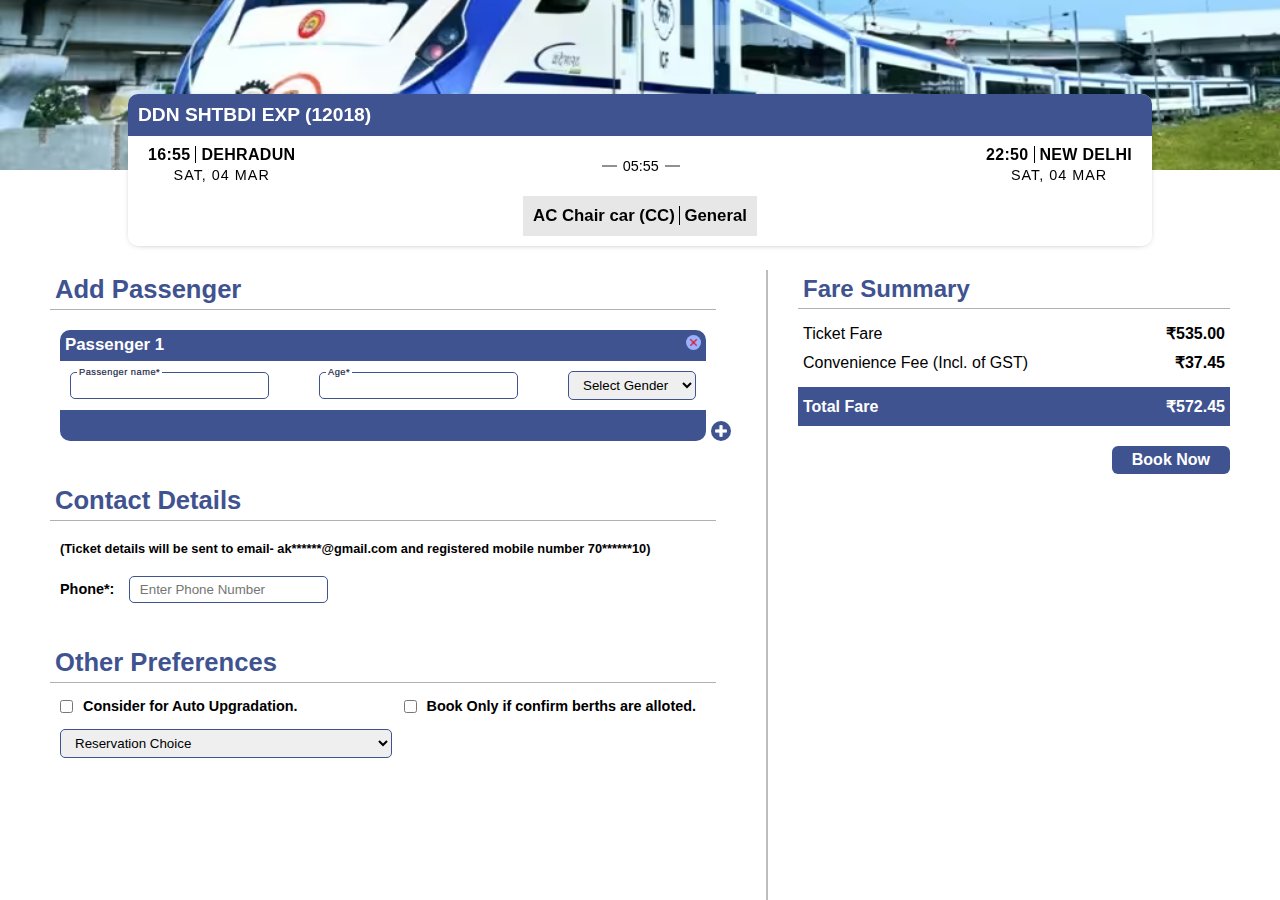
<file: index.html>
<!DOCTYPE html>
<html lang="en">
  <head>
    <meta charset="UTF-8" />
    <meta name="viewport" content="width=device-width, initial-scale=1.0" />
    <link rel="icon" type="image/x-icon" href="./assets/images/irctcLogo.webp">
    <title>Ticket Booking</title>

    <link rel="stylesheet" href="./assets/style/style.css" />
  </head>

  <body>
    <div class="loaderBox" id="loader">
      <img src="./assets/images/trainLoader.gif" alt="loading......"/>
    </div>

    <div class="loaderBox mssgBox" id="mssgBox">
      <div class="mssg">
        <img class="delete mssgCross" src="./assets/images/cross.png" onclick=" hideMssg();" />
        Fill All Details
      </div>
    </div>

    <div class="main">
      <div class="innerMain">
        <div class="imgBox">
          <div class="trainName">
            <h1>DDN SHTBDI EXP (12018)</h1>
            <div class="timeBox">
              <div class="stationBox">
                <h1>16:55<span>DEHRADUN</span></h1>
                <p>SAT, 04 MAR</p>
              </div>
              <div class="time">
                <span></span>
                05:55
                <span></span>
              </div>
              <div class="stationBox">
                <h1>22:50<span>NEW DELHI</span></h1>
                <p>SAT, 04 MAR</p>
              </div>
            </div>
            <div class="coach">AC Chair car (CC) <span>General</span></div>
          </div>
        </div>

        <div class="formBox">
          <div class="detailsBox">
            <form id="form">
            <div class="infoBox passengerBox" id="passengerBox" style="position: relative;">
              <div class="infoHead">
                <h1>Add Passenger</h1>

              </div>

              <div class="passDetailBox" id="passenger1">
                <p class="error"></p>

                <div class="btnGrp">
                  <img class="add" src="./assets/images/plus.png" onclick="addPass('passenger1')"/>
                </div>

                <div class="passBorder" style="border-top-left-radius: 10px; border-top-right-radius: 10px;">
                  <h3>Passenger 1</h3>
                  <img class="delete" src="./assets/images/cross.png" onclick="delPass('passenger1')" />
                </div>

                <div class="passDetail">
                  <div class="input">
                    <label for="name1">Passenger name*</label>
                  <input type="text" class="name" id="name1" oninput="handleKey(event,'name')"/>
                  <p class="error"></p>
                </div>
                <div class="input">
                  <label for="name1">Age*</label>
                  <input type="text" class="age" id="age1" onkeypress="handleLength(event,'age')" oninput="handleKey(event,'number')" />
                  <p class="error"></p> 
                </div> 
                <div class="input">
                  <select name="gender1" id="gender1" class="gender">
                    <option value="select" selected>Select Gender</option>
                    <option value="male">Male</option>
                    <option value=female">Female</option>
                    <option value="other">Other</option>
                  </select>
                  <p class="error"></p>
                  </div>
                  
                </div>

                <div class="passBorder" style="border-bottom-left-radius: 10px; border-bottom-right-radius: 10px;"></div>
              </div>

              <div class="error" id="addDelError" style="top:40px; font-size: 0.7em"></div>
              
            </div>

            <div class="infoBox contactBox">
              <div class="infoHead">
                <h1>Contact Details</h1>
              </div>
              <p>
                (Ticket details will be sent to email- ak******@gmail.com and
                registered mobile number 70******10)
              </p>
              <div style="position: relative; width: fit-content;">
              <label for="phone">Phone*:</label>
              <input type="tel" id="phone" placeholder="Enter Phone Number" onkeypress="handleLength(event,'phone')" oninput="handleKey(event,'number')" />
              <p class="error"></p>
            </div>
            </div>

            <div class="infoBox otherPref">
              <div class="infoHead">
                <h1>Other Preferences</h1>
              </div>

              <div class="prefDetail">
                <div><input type="checkbox" id="autoUpgrade"/> <label for="autoUpgrade">Consider for Auto Upgradation.</label></div>
                <div><input type="checkbox" id="confirmBerth"/> <label for="confirmBerth">Book Only if confirm berths are alloted.</label></div>
              </div>
              <select class="reservation" name="reservation" id="reservation">
                <option value="choice">Reservation Choice</option>
                <option value="lower1">Book, only if at least 1 lower berth is allotted.</option>
                <option value="lower2">Book, only if at least 2 lower berth is allotted.</option>
                <option value="same">Book, only if all berths are alloted in same coach.</option>
              </select>
            </div>
          </form>
          </div>

          <div class="priceBox">
            <h1>Fare Summary</h1>
            <div class="priceDetail fare">
                <p>Ticket Fare</p>
                <h4 id="fare">&#8377;535.00</h4>
            </div>
            <div class="priceDetail tax">
                <p>Convenience Fee (Incl. of GST)</p>
                <h4 id="tax">&#8377;37.45</h4>
            </div>

            <div class="totalDiv">
                <h4>Total Fare</h4>
                <h4 id="total">&#8377;572.45</h4>
            </div>

            <div class="pay" onclick="book()">Book Now</div>
          </div>
        </div>
      </div>
    </div>


    <script src="./assets/script/script.js"></script>
  </body>
</html>
</file>
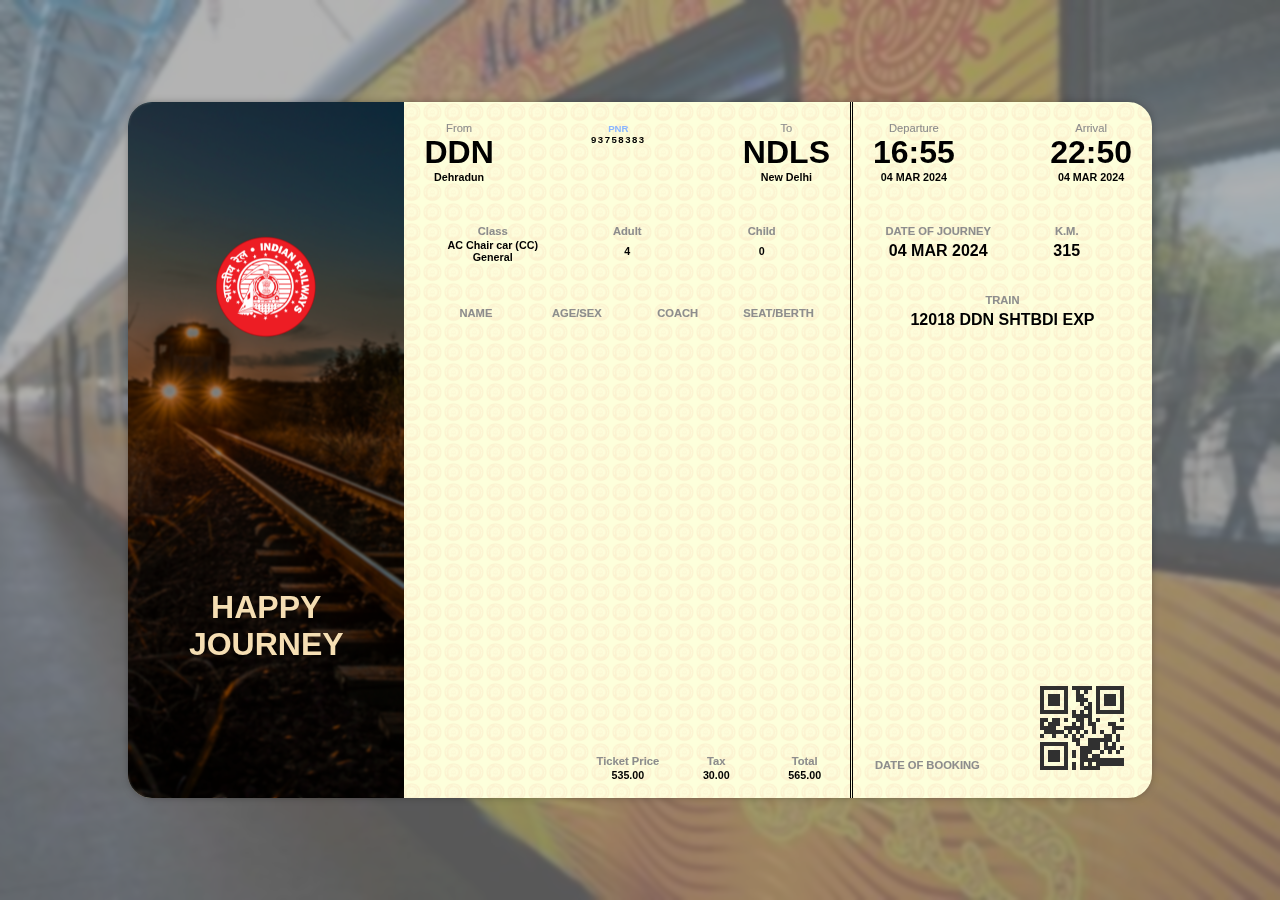
<file: ticket.html>
<!DOCTYPE html>
<html lang="en">

<head>
    <meta charset="UTF-8">
    <meta name="viewport" content="width=device-width, initial-scale=1.0">
    <link rel="icon" type="image/x-icon" href="./assets/images/irctcLogo.webp">
    <title>Ticket</title>

    <link rel="stylesheet" href="./assets/style/ticket.css" />


</head>

<body>
    <div class="main">
        <div class="ticketBox">
            <div class="ticketLeft">
                <div class="logo">
                    <img src="./assets/images/IRlogo.png" alt="scanner" />
                </div>

                    <h1 class="happyTxt">HAPPY JOURNEY</h1>
            </div>

            <div class="ticketRight">
                <div class="passDetailBox">
                    <div class="stationBox">
                        <div class="from">
                            <p class="head">From</p>
                            <h1>DDN</h1>
                            <h6>Dehradun</h6>
                        </div>


                        <div class="pnrDiv">
                            <h3>PNR</h3>
                            <p id="pnr">93758383</p>
                        </div>


                        <div class="to">
                            <p class="head">To</p>
                            <h1>NDLS</h1>
                            <h6>New Delhi</h6>
                        </div>
                    </div>

                    <table class="classType">
                        <tr>
                            <th>
                                <p class="head">Class</p>
                            </th>
                            <th>
                                <p class="head">Adult</p>
                            </th>
                            <th>
                                <p class="head">Child</p>
                            </th>
                        </tr>
                        <tr>
                            <td>
                                <h6>AC Chair car (CC) General</h6>
                            </td>
                            <td>
                                <h6 id="adult">4</h6>
                            </td>
                            <td>
                                <h6 id="child">0</h6>
                            </td>
                        </tr>
                    </table>


                    <table class="passDetail" id="passengerBox">
                        <tr>
                            <th>
                                <p class="head">NAME</p>
                            </th>
                            <th>
                                <p class="head">AGE/SEX</p>
                            </th>
                            <th>
                                <p class="head">COACH</p>
                            </th>
                            <th>
                                <p class="head">SEAT/BERTH</p>
                            </th>
                        </tr>

                    </table>

                    <table class="priceDetail">
                        <tr>
                            <th>
                                <p class="head">Ticket Price</p>
                            </th>
                            <th>
                                <p class="head">Tax</p>
                            </th>
                            <th>
                                <p class="head">Total</p>
                            </th>
                        </tr>
                        <tr>
                            <td>
                                <h6 id="ticket">535.00</h6>
                            </td>
                            <td>
                                <h6 id="tax">30.00</h6>
                            </td>
                            <td>
                                <h6 id="total">565.00</h6>
                            </td>
                        </tr>
                    </table>


                </div>

                <div class="trainDetailBox">

                    <div class="stationBox ArrDepBox">
                        <div class="from">
                            <p class="head">Departure</p>
                            <h1>16:55</h1>
                            <h6>04 MAR 2024</h6>
                        </div>

                        <div class="to">
                            <p class="head">Arrival</p>
                            <h1>22:50</h1>
                            <h6>04 MAR 2024</h6>
                        </div>
                    </div>

                    <table class="dateJourn">
                        <tr>
                            <th>
                                <p class="head">DATE OF JOURNEY</p>
                            </th>
                            <th>
                                <p class="head">K.M.</p>
                            </th>
                        </tr>
                        <tr>
                            <td>
                                <h6>04 MAR 2024</h6>
                            </td>
                            <td>
                                <h6>315</h6>
                            </td>
                        </tr>
                    </table>

                    <table class="train">
                        <tr>
                            <th>
                                <p class="head">TRAIN</p>
                            </th>
                        </tr>
                        <tr>
                            <td>
                                <h6>12018 DDN SHTBDI EXP</h6>
                            </td>
                        </tr>
                    </table>


                    <table class="bookDate">
                        <tr>
                            <th>
                                <p class="head">DATE OF BOOKING</p>
                            </th>
                        </tr>
                        <tr>
                            <td>
                                <h6 id="bookDate" style="font-size: 0.8em;"></h6>
                            </td>
                        </tr>
                    </table>

                    <img class="scanner" src="./assets/images/scanner.png" alt="scanner" />



                </div>
            </div>
        </div>
    </div>

    <script src="./assets/script/ticket.js"></script>

</body>

</html>
</file>
<file: assets/style/style.css>
*{
    box-sizing: border-box;
    margin: 0;
    padding: 0;
    font-family: "Roboto", sans-serif;
}

::-webkit-scrollbar {
  width: 10px;
}


::-webkit-scrollbar-track {
  background: #7792c5; 
}
 

::-webkit-scrollbar-thumb {
  background: #3f5390;
}


/* Styles for .main */
.main {
    width: 100%;
    height: 100vh;
    background-image: url('../images/tejas.jpeg');
    background-position: center;
    background-size: cover;
    /* padding: 50px 10%; */
    background-color: #ecaf40;
    position: relative;
  }

  .main::before{
    content: "";
    position: absolute;
    top: 0;
    left: 0;
    width: 100%;
    height: 100%;
    backdrop-filter: blur(2px);
    background-color: rgba(137, 137, 137, 0.644);
  }
  
  /* Styles for .innerMain */
  .innerMain {
    width: 100%;
    height: 100%;
    /* border-radius: 20px; */
    overflow: hidden;
    position: relative;
    box-shadow: 0px 0px 10px -2px black;
  }
  
  /* Styles for .imgBox */
  .imgBox {
    background-image: url('../images/train.avif');
    background-position: center;
    background-size: cover;
    background-repeat: no-repeat;
    position: relative;
    height: 170px;

  }
  
  /* Styles for .trainName */
  .trainName {
    position: absolute;
    top: 100%;
    left: 50%;
    width: 80%;
    transform: translate(-50%, -50%);
    background-color: white;
    border-radius: 10px;
    overflow: hidden;
    box-shadow: 0px 1px 9px -6px black;
  }
  
  /* Styles for h1 inside .trainName */
  .trainName>h1 {
    padding: 10px;
    font-size: 1.2em;
    background-color: #3f5390;
    color: white;
  }
  
  /* Styles for .timeBox */
  .timeBox {
    display: flex;
    justify-content: space-between;
    align-items: center;
    margin: 10px 20px;
}
  
  
  
  /* Styles for h1 inside .stationBox */
  .stationBox>h1 {
    font-size: 1em;
    letter-spacing: 0.3px;
  }

  .stationBox>h1>span{
    margin-left: 5px;
    padding-left: 5px;
    border-left: 1.5px solid black;
  }

  .stationBox>span{
    margin-left: 5px;
    border-left: 1.5px solid black;
    padding-left: 5px;
  }

  .stationBox>p{
    text-align: center;
    margin: 3px 0;
    letter-spacing: 1px;
    font-size: 0.9em;
  }
  
  /* Styles for .time */
  .time {
    display: flex;
    align-items: center;
    justify-content: center;
    font-size: 0.9em;
  }

  .time>span{
    display: inline-block;
    width: 15px;
    height: 1.34px;
    background-color: #909090;
    margin: 0 6px;
  }
  
  /* Styles for .coach */
  .coach {
    text-align: center;
    background-color: #e7e7e7;
    width: fit-content;
    margin: auto;
    padding: 10px;
    font-weight: bold;
    margin-bottom: 10px;
    font-size: 1.05em;
  }

  .coach>span{
    border-left: 1.5px solid black;
    padding-left: 4px;
  }
  
  /* Styles for .formBox */
  .formBox {
    width: 100%;
    height: calc(100% - 170px);
    background-color: white;
    padding-top: 100px;
    display: flex;
  }
  

/* Styles for .detailsBox */
.detailsBox {
  width: 60%;
  padding: 0 50px;
  border-right: 2px solid #00000042;
  height: 100%;
  overflow-y: auto;
}

/* Styles for .infoBox */
.infoBox {
  margin-bottom: 40px;
}

/* Styles for .infoHead */
.infoHead {
  display: flex;
  justify-content: space-between;
  align-items: center;
  font-size: 0.8em;
  border-bottom: 1px solid #b1b1b1;
  padding: 5px;
}

/* Styles for h1 inside .infoHead */
.infoHead h1 {
  color: #3f5390;
}


/* Styles for .passDetailBox */
.passDetailBox {
  margin: 20px 10px;
  border-radius: 10px;
  position: relative;
}

/* Styles for .passBorder */
.passBorder {
  display: flex;
  justify-content: space-between;
  align-items: start;
  color: white;
  background-color: #3f5390;
  padding: 5px;
  height: 31px;
  font-size: 0.9em;
}

.btnGrp{
  display: flex;
  flex-direction: column;
  position: absolute;
  left: 100%;
  bottom: 0;
  margin-left: 5px;
}



.add{
  width: 20px;
  padding: 4px;
  border-radius: 100%;
  background-color: #3f5390;
}

.add:hover{
  cursor: pointer;
  background-color: #283764;
}

.add:active{
  transform: scale(0.8);
}

.delete{
  border-radius: 100%;
  width: 15px;
  padding: 3px;
  background-color: #98b2ff;
}

.delete:hover{
  cursor: pointer;
}

.delete:active{
  transform: scale(0.9);
}

/* Styles for .passDetail */
.passDetail {
  padding: 10px;
  display: flex;
  justify-content: space-between;
  align-items: center;
}

label{
  font-size: 0.9em;
  font-weight: bold;
  padding: 0 10px;
}

@keyframes vibrate{
  from{
      left:-2px;
  }
  to{
      left:2px;
  }
}

.input{
  position: relative;
}

.input label{
  position: absolute;
  top: 0;
  left: 7px;
  transform: translatey(-50%);
  z-index: 1;
  font-size: 0.58em;
  color: #1d2848;
  font-weight: 500;
  -webkit-text-stroke: 0.2px;
  letter-spacing: 0.5px;
  margin: 0;
  padding: 0 2px;
  background-color: white;
}

input, select{
  padding: 5px 10px;
  border: 1px solid #3f5390;
  outline: none;
  border-radius: 5px;
  position: relative;
}

.error{
  position: absolute;
  font-size: 0.6em;
  top: 100%;
  right: 5px;
  color: red;
}

.contactBox>p{
  font-size: 0.8em;
  margin: 20px 10px;
  font-weight: bold;
}

.prefDetail{
  display: flex;
  align-items: center;
  justify-content: space-between;
  padding: 15px 10px;
}

.prefDetail div{
  display: flex;
  align-items: center;
  justify-content: center;
}

.prefDetail input, .prefDetail label{
  cursor: pointer;
}

.reservation{
  margin-left: 10px;
}

/* Styles for .priceBox */
.priceBox {
  padding-left: 30px;
  padding-right: 50px;
  width: 40%;
}

/* Styles for h1 inside .priceBox */
.priceBox h1 {
  margin-bottom: 10px;
  font-size: 1.5em;
  color: #3f5390;
  border-bottom: 1px solid #b1b1b1;
  padding: 5px;
}

.priceDetail{
  padding: 5px;
  display: flex;
  justify-content: space-between;
  align-items: center;
}

.totalDiv{
  display: flex;
  justify-content: space-between;
  align-items: center;
  color: white;
  background-color: #3f5390;
  padding: 10px 5px;
  margin: 10px 0;
}


.pay{
  margin-left: auto;
  width: fit-content;
  background-color: #3f5390;
  color: white;
  padding: 5px 20px;
  font-weight: bold;
  border-radius: 6px;
  margin-top: 20px;
}

.pay:hover{
  cursor: pointer;
  background-color: #1a2956;
}

.pay:active{
  transform: scale(0.8);
}

.loaderBox{
position: absolute;
width: 100%;
height: 100%;
place-content: center;
background-color: #121c30b6;
z-index: 100;
display: none;
}

.loaderBox img{
  width: 200px;
}

.mssgBox{
  display: none;
}

.mssg{
  background-color: white;
  padding: 30px 50px;
  font-weight: bold;
  color: red;
  border: 5px solid #232c46;
  border-radius: 20px;
  position: relative;
}

.mssgCross{
  position: absolute;
  width: 16px !important;
  top: -4px;
  right: -22px;
  background-color: white;
}
</file>
<file: assets/style/ticket.css>
*{
    margin: 0;
    padding: 0;
    box-sizing: border-box;
    font-family: "Roboto", sans-serif;
}



/* Class styles */
.main {
    width: 100%;
    height: 100vh;
    display: flex;
    justify-content: center;
    align-items: center;
    padding: 8% 10%;
    background-image: url('../images/tejas.jpeg');
    background-position: center;
    background-size: cover;

}

.main::before{
    content: "";
    position: absolute;
    top: 0;
    left: 0;
    width: 100%;
    height: 100%;
    backdrop-filter: blur(2px);
    background-color: rgba(137, 137, 137, 0.644);
  }
  


.ticketBox {
    position: relative;
    width: 100%;
    height: 100%;
    display: flex;
    box-shadow: 0px 0px 12px -6px black;
    /* padding: 20px; */
    border-radius: 24px;
    overflow: hidden;
    background-color: #fdffdb;
    background-image: url('../images/IRlogoSmall.png'); 
}

.ticketLeft {
    background-image: url('../images/trainTicket.jpeg');
    background-repeat: no-repeat;
    background-position: center;
    background-size: cover;
    width: 27%;
    padding: 10px;
    display: flex;
    flex-direction: column;
    justify-content: space-around;
    align-items: center;
    position: relative;
}

.ticketLeft::before{
    content: "";
    position: absolute;
    left: 0;
    top: 0;
    width: 100%;
    height: 100%;
    background-color: #00000069;
    backdrop-filter: blur(1px);

}

.happyTxt{
    position: relative;
    color: wheat;
    text-align: center;
}


.ticketRight {
    width: 73%;
    display: flex;
}


.logo{
    position: relative;
}

.logo img{
    width: 100px;
}


.passDetailBox {
    width: 60%;
    border-right: 3px double black;
    padding: 20px;
    position: relative;
}

.stationBox {
    display: flex;
    justify-content: space-between;
    align-items: baseline;
}

.pnrDiv {
    color: white;
    text-align: center;
    position: relative;
}

.pnrDiv h3{
    color: #8ab6ff;
    font-size: 0.6em;
}

.pnrDiv p{
    letter-spacing: 1.5px;
    font-size: 0.6em;
    font-weight: bold;
    color: #000000;
}

.from, .to {
    text-align: center;
}

.head {
    font-size: 0.7em;
    -webkit-text-stroke: 0.1px;
    color: #8d8d8d;
}

table{
    width: 100%;
    table-layout: fixed;
    text-align: center; 
}

.classType{
    margin-top: 40px;
}

.passDetail{
    margin-top: 40px;
    text-transform: capitalize;
}

.priceDetail{
    width: 60%;
    position: absolute;
    bottom: 15px;
    right: 0;
}

.trainDetailBox{
    width: 40%;
    padding: 20px;
    position: relative;
}

.train{
    margin-top: 30px;
}

.trainDetailBox table h6{
margin-top: 3px;
font-size: 1em;
}

.dateJourn{
    margin-top: 40px;
}

.bookDate{
    width: fit-content;
    position: absolute;
    bottom: 20px;
    left: 20px;
}

.bookDate h6{
    font-size: 0.8em;

}

.scanner{
position: absolute;
width: 100px;
right: 20px;
bottom: 20px;
}
</file>
